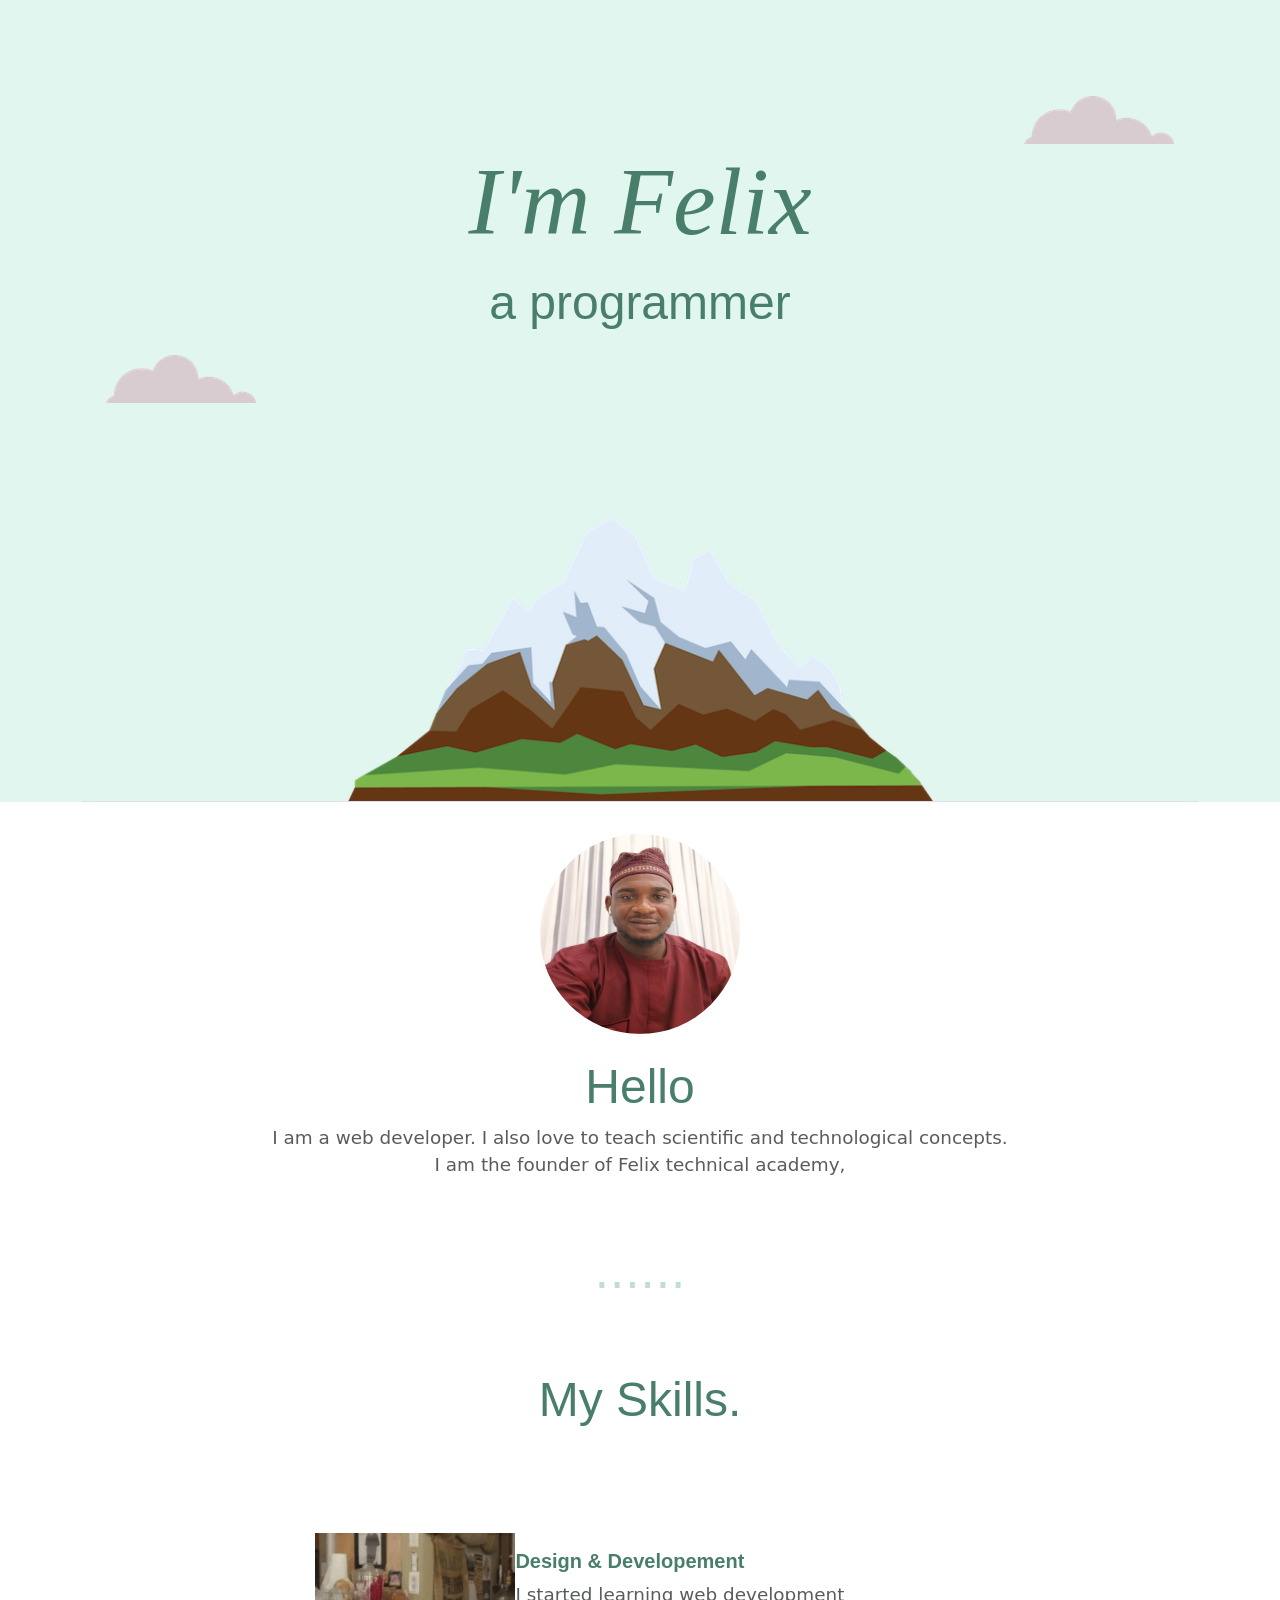
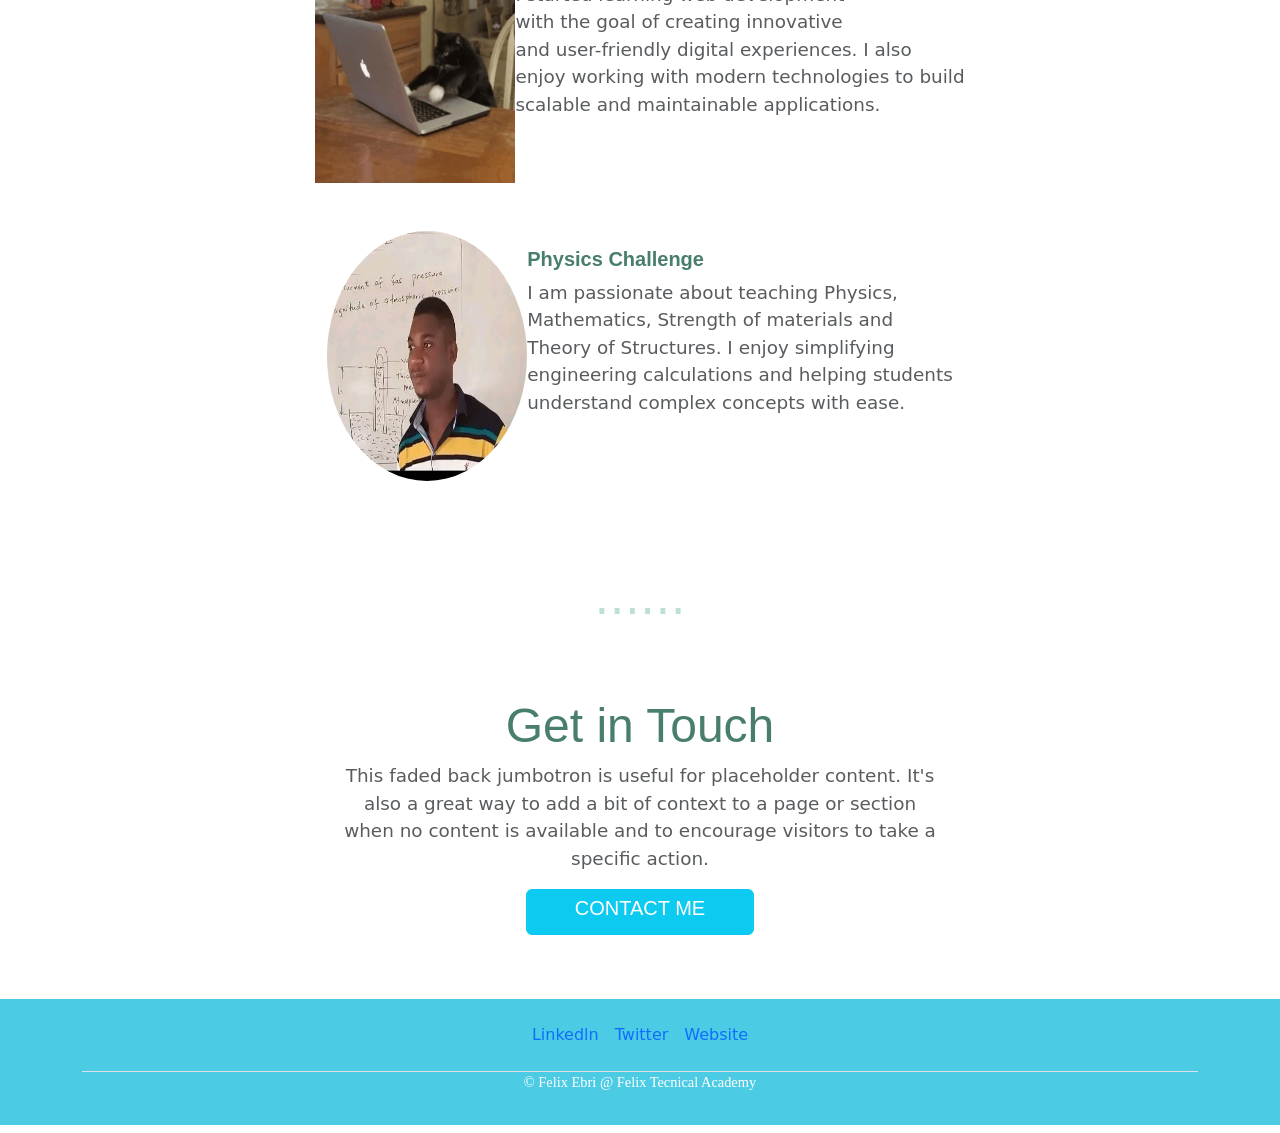
<file: index.html>
<!DOCTYPE html>
<html lang="en">
<head>
    <meta charset="UTF-8">
    <meta name="viewport" content="width=device-width, initial-scale=1.0">
    <link rel="stylesheet" href="./style.css">
    <link href="https://cdn.jsdelivr.net/npm/bootstrap@5.3.8/dist/css/bootstrap.min.css" rel="stylesheet" integrity="sha384-sRIl4kxILFvY47J16cr9ZwB07vP4J8+LH7qKQnuqkuIAvNWLzeN8tE5YBujZqJLB" crossorigin="anonymous">
    
    <title>My Website</title>
</head>
<body>
    <section class="hero pt-5">
    <div class="container ">
    <div class="px-4 pt-5  text-center border-bottom">
        <div class="d-flex justify-content-end">
            <img src="./image/cloud.png" alt="cloud">
        </div> 
        <h1 class="felix">I'm Felix</h1> 
        <div class="col-lg-6 mx-auto"> 
            <p class="work">a programmer</p> 
            
        </div> 
        <div class="d-flex justify-content-start">
            <img src="./image/cloud.png" alt="cloud">
        </div>
        <div class="overflow-hidden" style="max-height: 100vh;"> 
            <div class="container px-5"> 
                <img src="./image/mountain.png" class=" mt-5" alt="mountain"height="350" loading="lazy"> 
            </div> 
        </div>
        
     </div>
     </div>
     </section>

     <section>
        <div class="p-3 text-center "> 
            <div class="container py-3"> 
                <img src="./image/felix-ebri.png" alt="felix-ebri" class="mb-4" height="200" width="200" loading="lazy">
                <h1 class="work">Hello</h1>
                
                 <p class="text-muted bg-body">
I am a web developer. I also love to teach scientific and technological concepts. <br/> I am the founder of Felix technical academy, </p>

</div>
 </div>

 <div class=" text-center my-2 ">
   <p class="point"> ......</p>
</div>
 

     </section>
     <section>
        <div class="p-5 text-center mb-5 ">
            <h1 class="work">My Skills.</h1>
        </div>
        
       <div class="container justify-content-center align-items-center d-flex ">
        
        <div class="d-flex align-items-start ">
            <img src="./image/cat-typing.gif" alt="cat" height="250px" width="200px">

            <div class="pt-3 ">
                <h5 class="about">Design & Developement</h5>
                <p class="text-muted bg-body">I started learning web development <br/>with the goal of creating innovative  <br/>and user-friendly digital experiences. I also <br/>enjoy  working with modern technologies to build <br/>scalable and maintainable applications.</p>
            </div>
        </div>

        
        </div>
        <div class="container justify-content-center align-items-center d-flex py-5 ">
        <div class="d-flex align-items-start ">
            <img src="./image/teaching.jpg" alt="teaching" height="250px" width="200px" class="mb-4">

            <div class="pt-3 "> 
                <h5 class="about ">Physics Challenge</h5>
                <p class="text-muted bg-body">I am passionate about teaching Physics,<br/> Mathematics, Strength of materials and <br/>Theory of Structures. I enjoy simplifying <br/> engineering calculations and helping students <br/> understand complex concepts with ease.</p>
            </div>
        </div>

        
        </div>
     </section>

     <div class=" text-center my-2 ">
   <p class="point"> ......</p>
    </div>

     <section>
        <div class="position-relative p-5 text-center text-muted bg-body "> 
            
            <h1 class="work">Get in Touch</h1> 
            <p class="col-lg-6 mx-auto mb-3">
This faded back jumbotron is useful for placeholder content. It's also a great way to add a bit of context to a page or section when no content is available and to encourage visitors to take a specific action.
</p> 
<a href="about.html"><button class="btn btn-info px-5 mb-3" type="button">
<h5 class="contact">CONTACT ME</h5>
</button> </a>
</div>
     </section>

     <section class="footer mb-2">
        <div class="container "> 
            <footer class="py-3 "> 
                <ul class="nav justify-content-center border-bottom pb-3 mb-0 social-media"> 
                    <li class="nav-item"><a href="#" class="nav-link px-2 ">Linkedln</a></li> 
                    <li class="nav-item"><a href="#" class="nav-link px-2 ">Twitter</a></li> 
                    <li class="nav-item"><a href="#" class="nav-link px-2 ">Website</a></li> 
                    
                </ul> 
                <p class="text-center last">© Felix Ebri @ Felix Tecnical Academy</p> 
            </footer> 
        </div>

     </section>

    <script src="https://cdn.jsdelivr.net/npm/bootstrap@5.3.8/dist/js/bootstrap.bundle.min.js" integrity="sha384-FKyoEForCGlyvwx9Hj09JcYn3nv7wiPVlz7YYwJrWVcXK/BmnVDxM+D2scQbITxI" crossorigin="anonymous"></script>
</body>
</html>
</file>
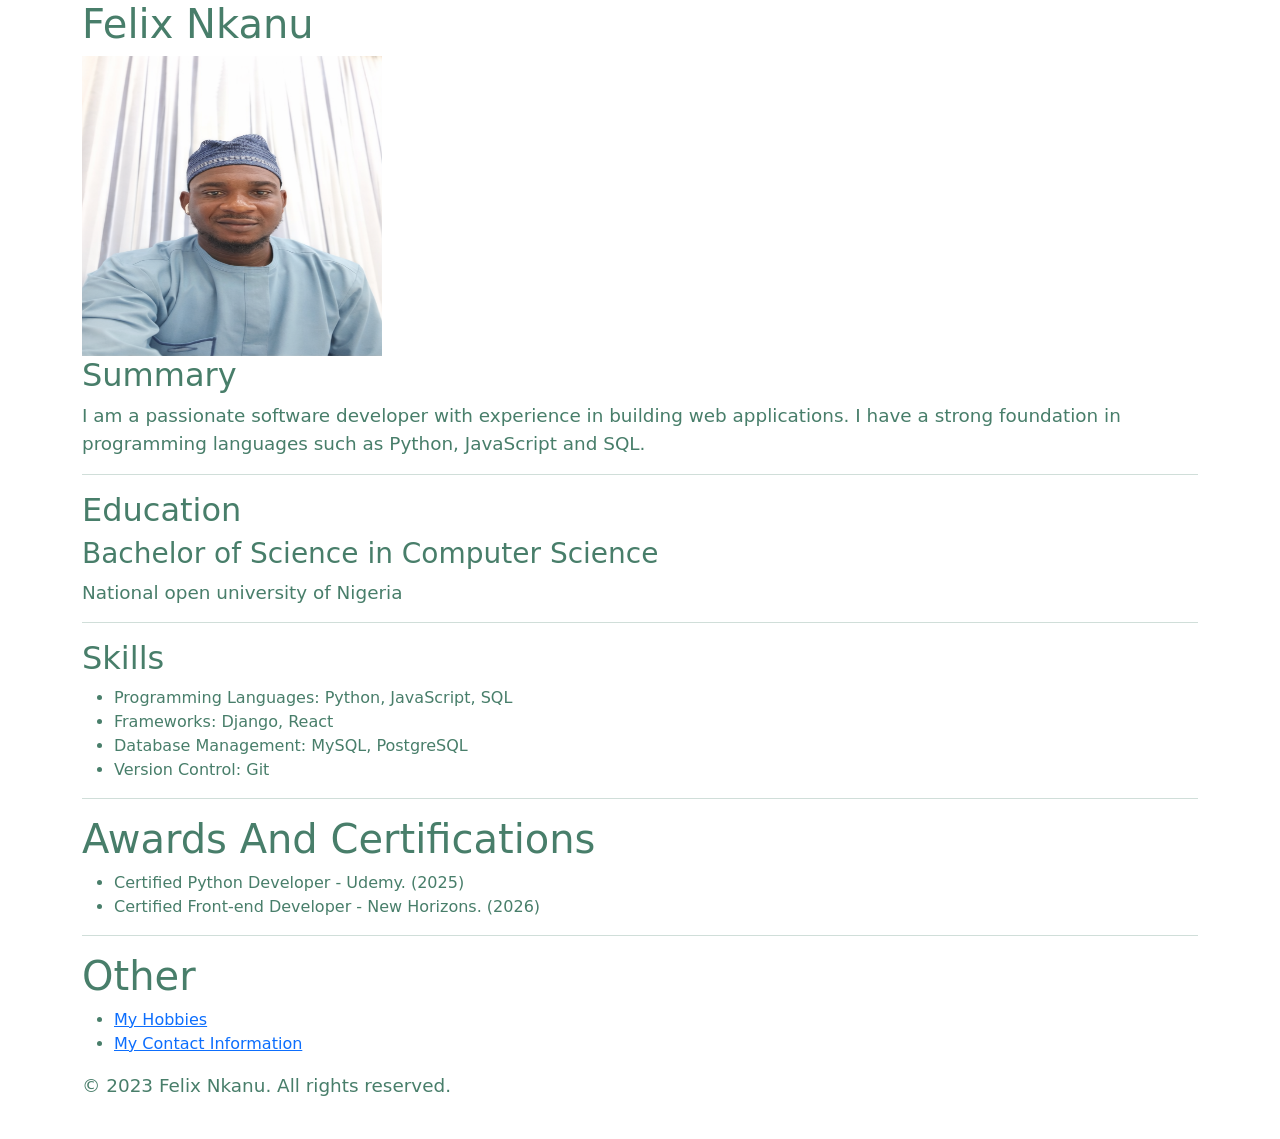
<file: about.html>
<!DOCTYPE html>
<html lang="en">
<head>
    <meta charset="UTF-8">
    <meta name="viewport" content="width=device-width, initial-scale=1.0">
    <link rel="stylesheet" href="./style.css">
    <link href="https://cdn.jsdelivr.net/npm/bootstrap@5.3.8/dist/css/bootstrap.min.css" rel="stylesheet" integrity="sha384-sRIl4kxILFvY47J16cr9ZwB07vP4J8+LH7qKQnuqkuIAvNWLzeN8tE5YBujZqJLB" crossorigin="anonymous">

    
    <title>My Resume</title>
</head>
<body>
    <div class="container social-media">
    <h1>Felix Nkanu</h1>
    <img src="image/felix.png" alt="my profile picture" width="300" height="300">
    <h2>Summary</h2>
    <p>I am a passionate software developer with experience in building web applications. I have a strong foundation in programming languages such as Python, JavaScript and SQL.</p>
    <hr color="blue" />
    <h2>Education</h2>
    <h3>Bachelor of Science in Computer Science</h3>
    <p>National open university of Nigeria </p>

    <hr  color="blue"/>
    <h2>Skills</h2>
    <ul>
        <li>Programming Languages: Python, JavaScript, SQL</li>
        <li>Frameworks: Django, React</li>
        <li>Database Management: MySQL, PostgreSQL</li>
        <li>Version Control: Git</li>
    </ul>
    <hr color="blue" />
    <h1>Awards And Certifications</h1>
    <ul>
        <li>Certified Python Developer - Udemy. (2025)</li>
        <li>Certified Front-end Developer - New Horizons. (2026)</li>
    </ul>
    <hr color="blue" />
    <h1>Other</h1>
    <ul>
        <li><a href="my hobby.html">My Hobbies</a></li>
        <li><a href="contact.html">My Contact Information</a></li>
    </ul>
    
   
    <p>© 2023 Felix Nkanu. All rights reserved.</p>
    <br>

 </div>

    
</body>
</html>
</file>
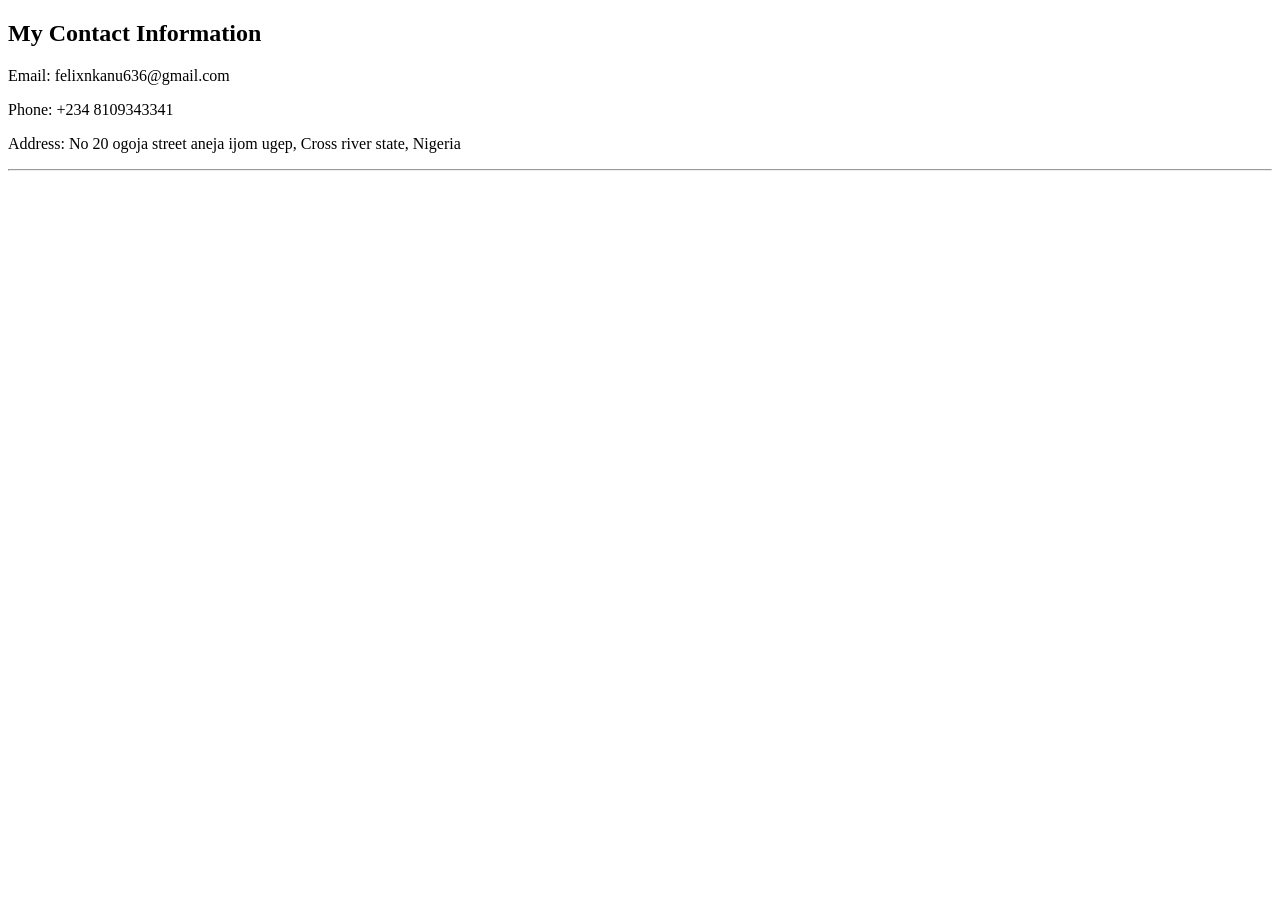
<file: contact.html>
<!DOCTYPE html>
<html lang="en">
<head>
    <meta charset="UTF-8">
    <meta name="viewport" content="width=device-width, initial-scale=1.0">
    <title>Contact Information</title>
</head>
<body>
    <h2>My Contact Information</h2>
    <p>Email: felixnkanu636@gmail.com</p>
    <p>Phone: +234 8109343341</p>
    <p>Address: No 20 ogoja street aneja ijom ugep, Cross river state, Nigeria</p>
    <hr>
</body>
</html>
</file>
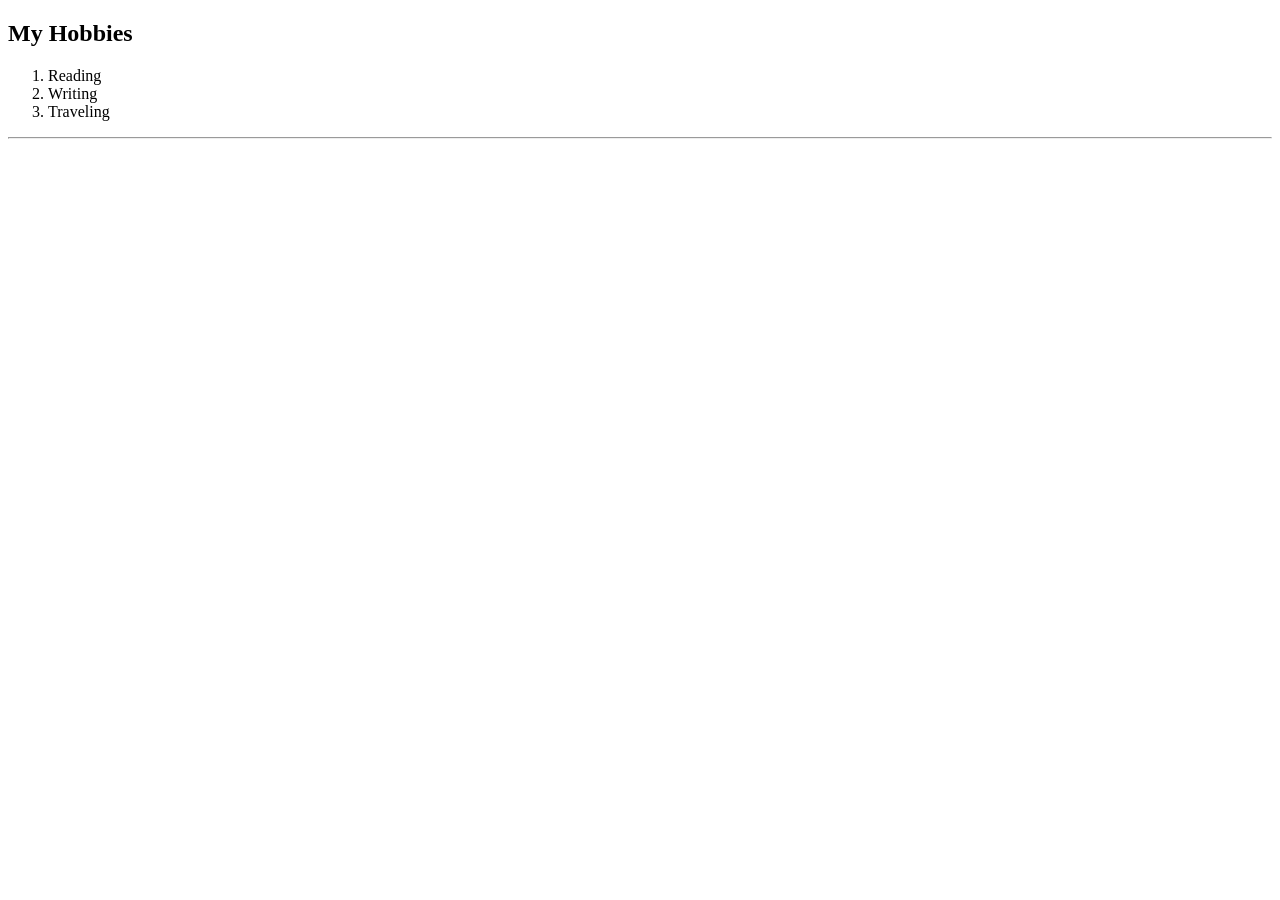
<file: my hobby.html>
<!DOCTYPE html>
<html lang="en">
<head>
    <meta charset="UTF-8">
    <meta name="viewport" content="width=device-width, initial-scale=1.0">
    <title>Hobbies</title>
</head>
<body>
    <h2>My Hobbies</h2>
    <ol>
        <li>Reading</li>
        <li>Writing</li>
        <li>Traveling</li>
    </ol>
    <hr>
    
</body>
</html>
</file>
<file: style.css>
.hero{
    background-color:rgb(225, 246, 238)
}

.felix{
    font-family: "Sacramento", cursive;
    font-size: 6rem;
    color:rgb(72, 126, 106);
    font-style: italic;

}

.work{
    
    font-family: Arial, Helvetica, sans-serif;
    font-size: 3rem;
    color:rgb(72, 126, 106);
    font-style: normal;
}

.mb-4{
    border-radius: 50%;
}

.about{
    font-family: Arial, Helvetica, sans-serif;
    font-weight: 700;
    color:rgb(72, 126, 106);
    font-style: normal;
}

p{
    font-size: 1.15rem;
}

.contact{
    font-family: Arial, Helvetica, sans-serif;
    font-weight: 400;
    color:rgb(255, 255, 255);
    
}

.last{
    font-family: meerriweather, serif;
     font-size: 0.9rem;
     color:rgb(255, 255, 255);
}

.footer{
    background-color:rgb(76, 203, 228);
}
.social-media {
     color:rgb(72, 126, 106);
}

.point{
    font-size: 3rem;
     color:rgb(191, 223, 212);
}
</file>
